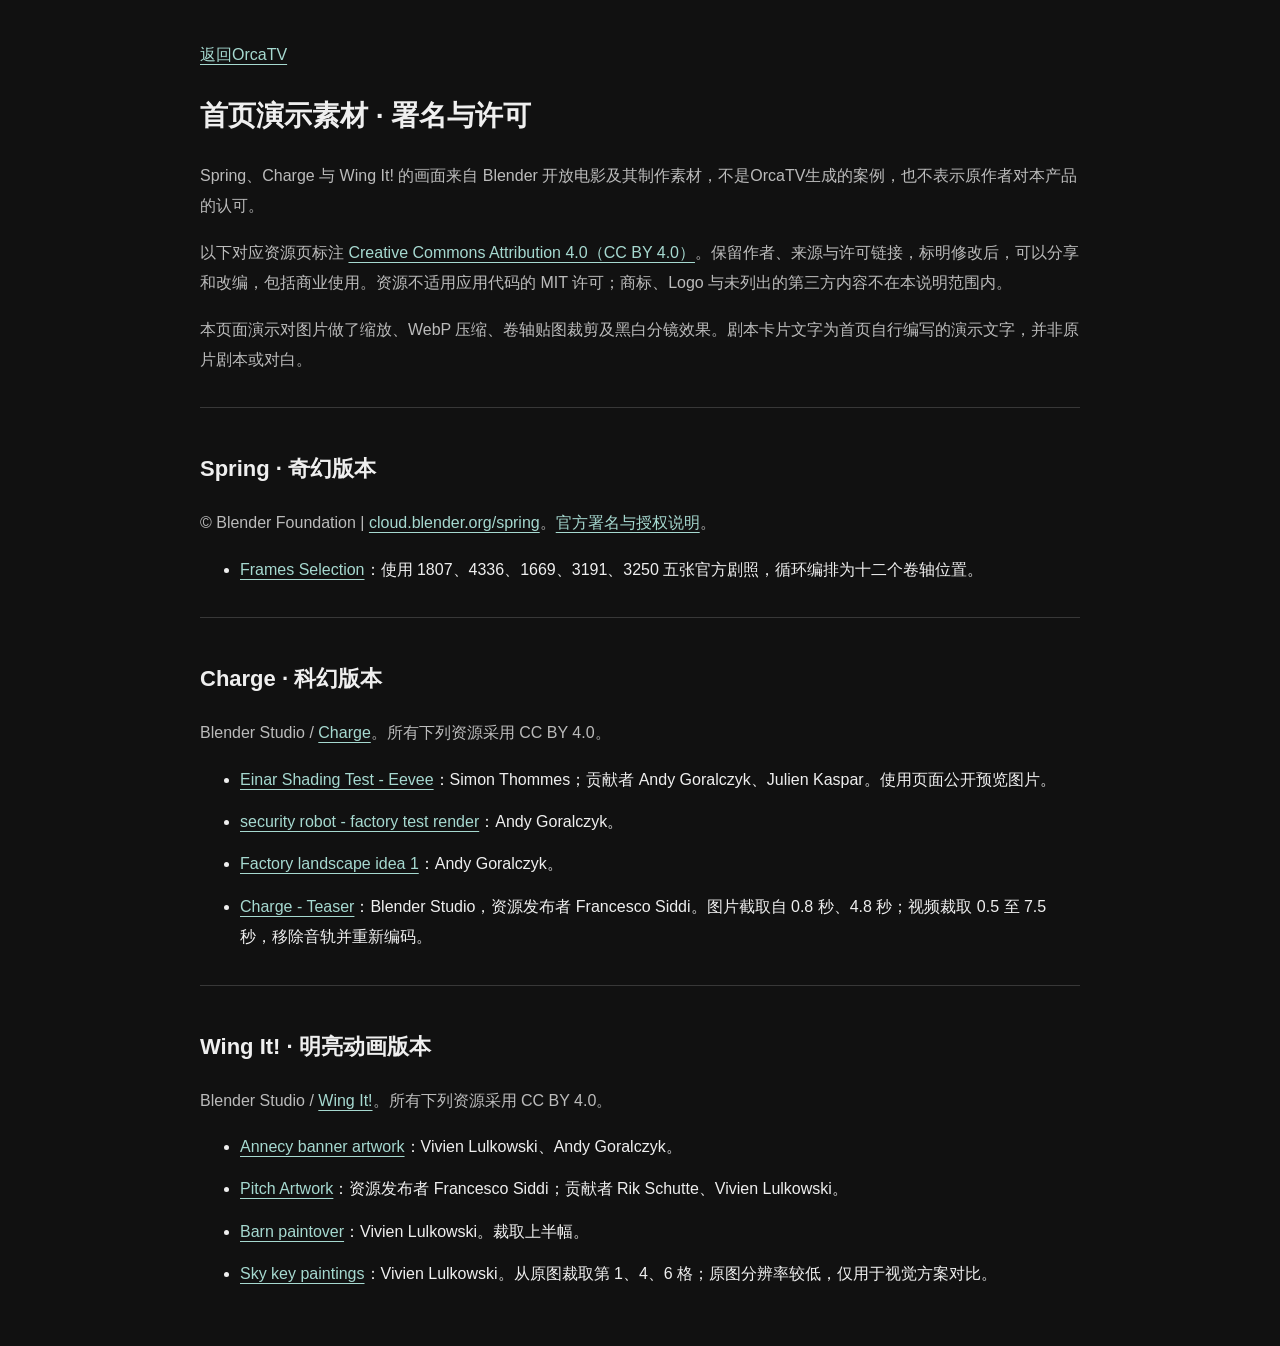
<file: web/public/welcome/credits.html>
<!doctype html>
<html lang="zh-CN">
<head>
  <meta charset="utf-8">
  <meta name="viewport" content="width=device-width,initial-scale=1">
  <title>首页演示素材 · 署名与许可</title>
  <style>
    :root { color-scheme: dark; font-family: -apple-system, BlinkMacSystemFont, "PingFang SC", sans-serif; color: #efefef; background: #111; }
    body { max-width: 880px; margin: auto; padding: 40px 24px; line-height: 1.9; overflow-wrap: anywhere; }
    h1 { font-size: 28px; } h2 { font-size: 22px; margin-top: 40px; }
    a { color: #a6d9d0; text-underline-offset: 4px; } li { margin: 12px 0; }
    section { border-top: 1px solid #383838; margin-top: 32px; }
    p { color: #bbb; }
  </style>
</head>
<body>
  <a href="/welcome">返回OrcaTV</a>
  <h1>首页演示素材 · 署名与许可</h1>
  <p>Spring、Charge 与 Wing It! 的画面来自 Blender 开放电影及其制作素材，不是OrcaTV生成的案例，也不表示原作者对本产品的认可。</p>
  <p>以下对应资源页标注 <a href="https://creativecommons.org/licenses/by/4.0/">Creative Commons Attribution 4.0（CC BY 4.0）</a>。保留作者、来源与许可链接，标明修改后，可以分享和改编，包括商业使用。资源不适用应用代码的 MIT 许可；商标、Logo 与未列出的第三方内容不在本说明范围内。</p>
  <p>本页面演示对图片做了缩放、WebP 压缩、卷轴贴图裁剪及黑白分镜效果。剧本卡片文字为首页自行编写的演示文字，并非原片剧本或对白。</p>
  <section id="spring">
    <h2>Spring · 奇幻版本</h2>
    <p>© Blender Foundation | <a href="https://cloud.blender.org/spring">cloud.blender.org/spring</a>。<a href="https://studio.blender.org/projects/spring/pages/about/">官方署名与授权说明</a>。</p>
    <ul><li><a href="https://studio.blender.org/projects/api/assets/889/?site_context=featured_artwork">Frames Selection</a>：使用 1807、4336、1669、3191、3250 五张官方剧照，循环编排为十二个卷轴位置。</li></ul>
  </section>
  <section id="charge">
    <h2>Charge · 科幻版本</h2>
    <p>Blender Studio / <a href="https://studio.blender.org/projects/charge/">Charge</a>。所有下列资源采用 CC BY 4.0。</p>
    <ul>
      <li><a href="https://studio.blender.org/projects/api/assets/5969/?site_context=featured_artwork">Einar Shading Test - Eevee</a>：Simon Thommes；贡献者 Andy Goralczyk、Julien Kaspar。使用页面公开预览图片。</li>
      <li><a href="https://studio.blender.org/projects/api/assets/5985/?site_context=featured_artwork">security robot - factory test render</a>：Andy Goralczyk。</li>
      <li><a href="https://studio.blender.org/projects/api/assets/5886/?site_context=featured_artwork">Factory landscape idea 1</a>：Andy Goralczyk。</li>
      <li><a href="https://studio.blender.org/projects/api/assets/6233/?site_context=featured_artwork">Charge - Teaser</a>：Blender Studio，资源发布者 Francesco Siddi。图片截取自 0.8 秒、4.8 秒；视频裁取 0.5 至 7.5 秒，移除音轨并重新编码。</li>
    </ul>
  </section>
  <section id="wing-it">
    <h2>Wing It! · 明亮动画版本</h2>
    <p>Blender Studio / <a href="https://studio.blender.org/projects/wing-it/">Wing It!</a>。所有下列资源采用 CC BY 4.0。</p>
    <ul>
      <li><a href="https://studio.blender.org/projects/api/assets/6768/?site_context=featured_artwork">Annecy banner artwork</a>：Vivien Lulkowski、Andy Goralczyk。</li>
      <li><a href="https://studio.blender.org/projects/api/assets/6304/?site_context=featured_artwork">Pitch Artwork</a>：资源发布者 Francesco Siddi；贡献者 Rik Schutte、Vivien Lulkowski。</li>
      <li><a href="https://studio.blender.org/projects/api/assets/6880/?site_context=featured_artwork">Barn paintover</a>：Vivien Lulkowski。裁取上半幅。</li>
      <li><a href="https://studio.blender.org/projects/api/assets/6811/?site_context=featured_artwork">Sky key paintings</a>：Vivien Lulkowski。从原图裁取第 1、4、6 格；原图分辨率较低，仅用于视觉方案对比。</li>
    </ul>
  </section>
</body>
</html>
</file>
